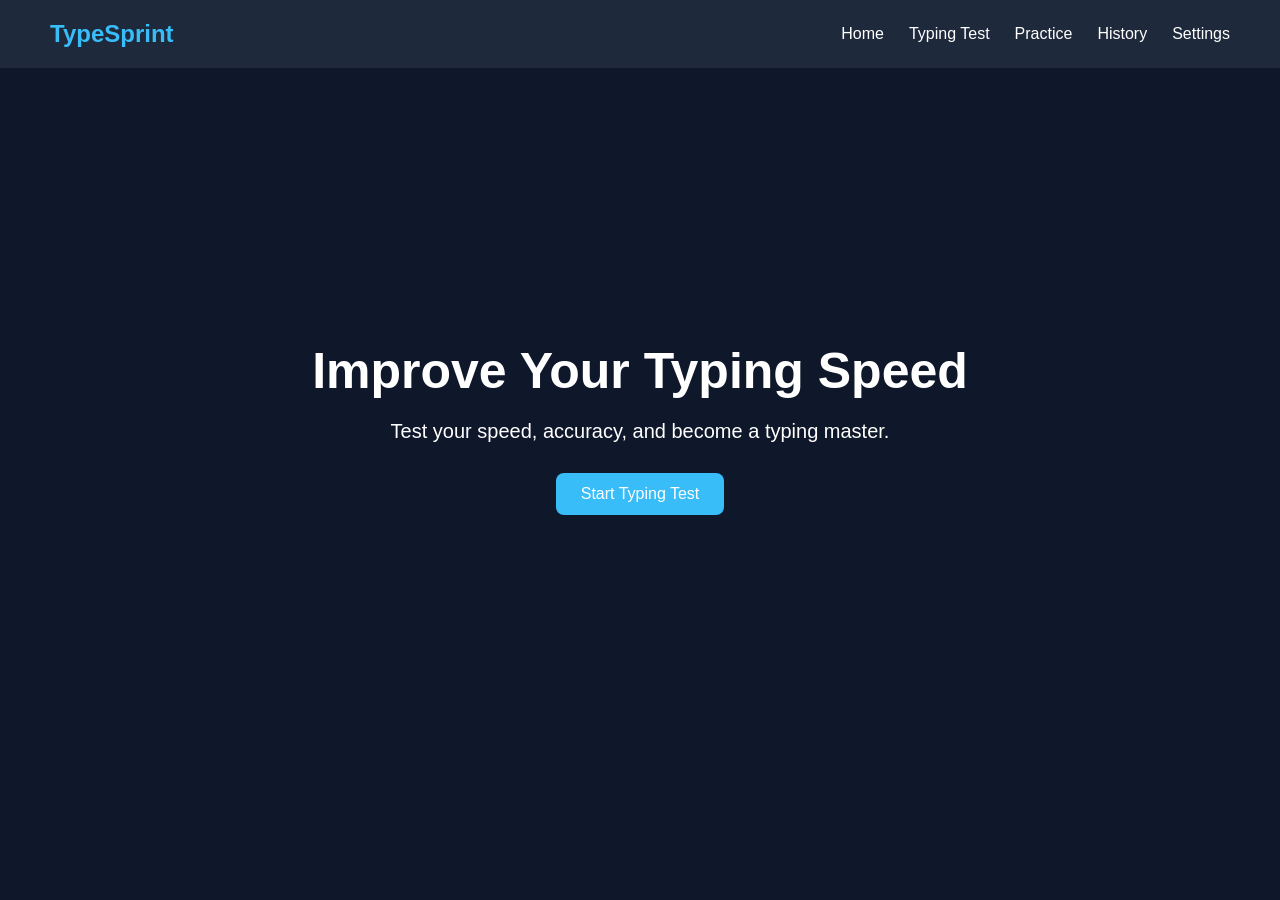
<file: index.html>
<!DOCTYPE html>
<html lang="en">
<head>
    <meta charset="UTF-8">
    <meta name="viewport" content="width=device-width, initial-scale=1.0">
    <title>TypeSprint</title>

    <link rel="stylesheet" href="style.css">
</head>
<body>

    <nav class="navbar">
        <h1 class="logo">TypeSprint</h1>

        <ul class="nav-links">
            <li><a href="index.html">Home</a></li>
            <li><a href="pages/test.html">Typing Test</a></li>
            <li><a href="pages/practice.html">Practice</a></li>
            <li><a href="pages/history.html">History</a></li>
            <li><a href="pages/settings.html">Settings</a></li>
        </ul>
    </nav>

    <section class="hero">
        <h2>Improve Your Typing Speed</h2>
        <p>Test your speed, accuracy, and become a typing master.</p>

        <a href="pages/test.html">
            <button>Start Typing Test</button>
        </a>
    </section>

</body>
</html>
</file>
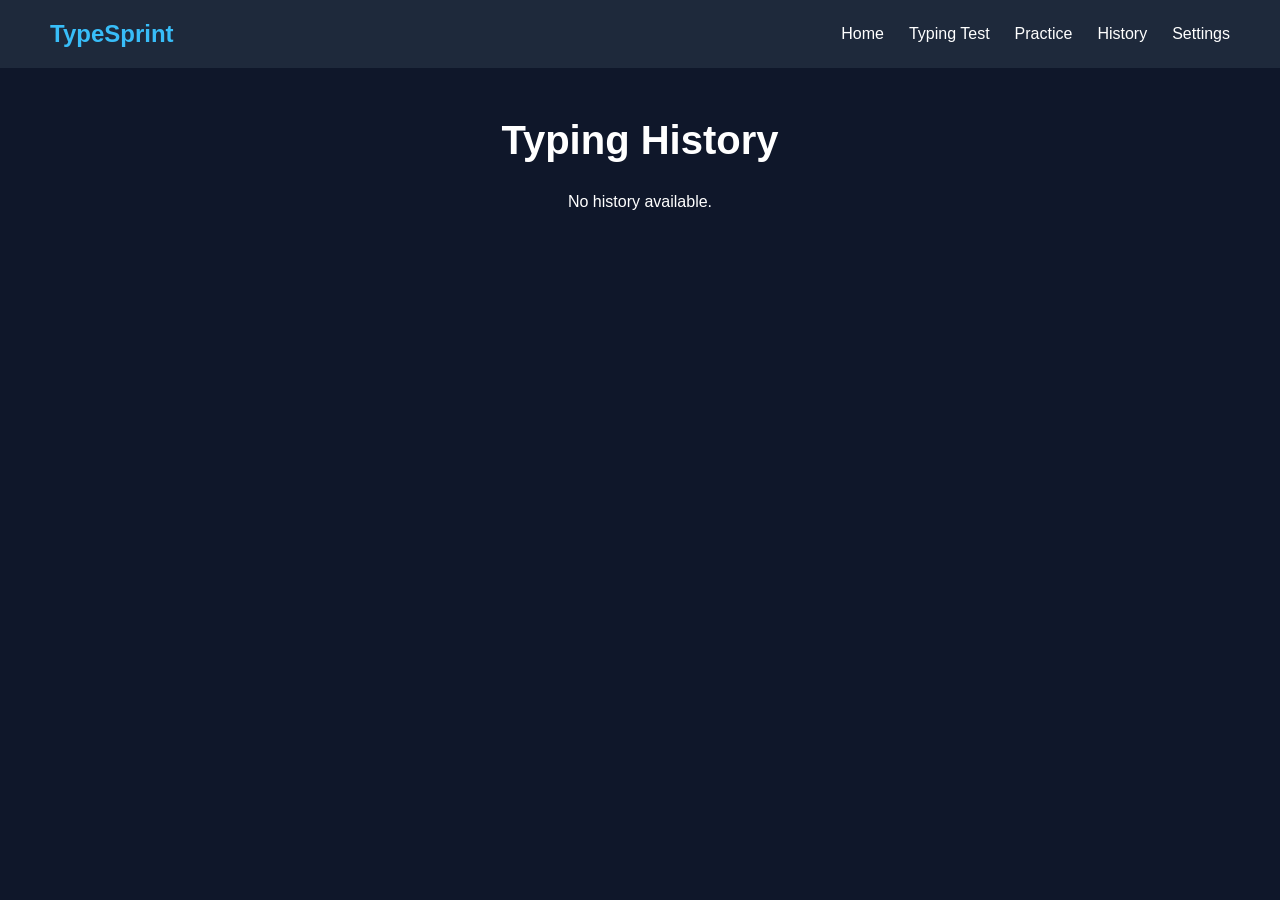
<file: pages/history.html>
<!DOCTYPE html>
<html lang="en">
<head>
    <meta charset="UTF-8">
    <meta name="viewport" content="width=device-width, initial-scale=1.0">
    <title>History</title>

    <link rel="stylesheet" href="../style.css">
</head>
<body>

    <nav class="navbar">

        <h1 class="logo">TypeSprint</h1>

        <ul class="nav-links">
            <li><a href="../index.html">Home</a></li>
            <li><a href="test.html">Typing Test</a></li>
            <li><a href="practice.html">Practice</a></li>
            <li><a href="history.html">History</a></li>
            <li><a href="settings.html">Settings</a></li>
        </ul>

    </nav>

    <section class="test-container">

        <h2>Typing History</h2>

        <div id="historyContainer"></div>

    </section>

    <script src="../script.js"></script>

</body>
</html>
</file>
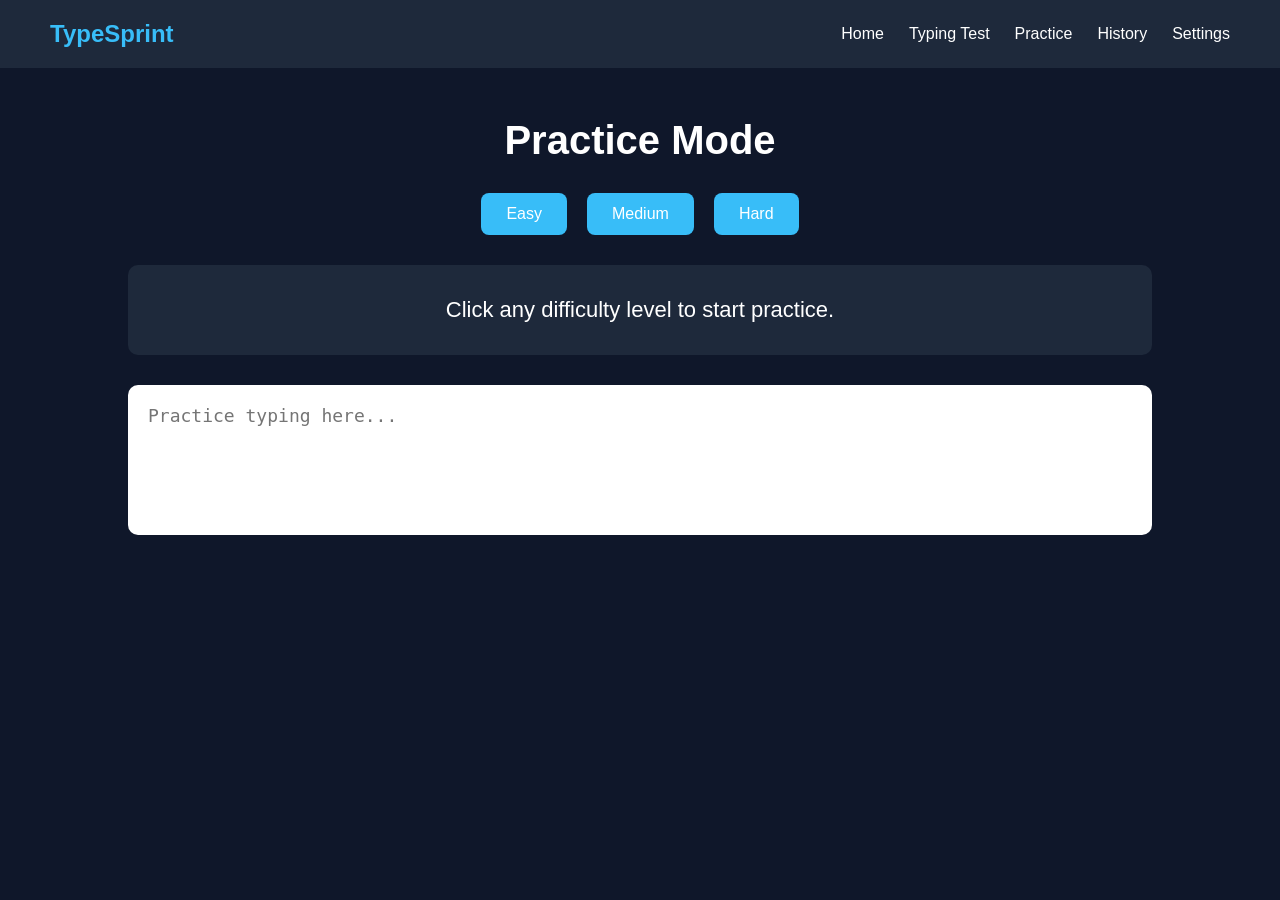
<file: pages/practice.html>
<!DOCTYPE html>
<html lang="en">
<head>
    <meta charset="UTF-8">
    <meta name="viewport" content="width=device-width, initial-scale=1.0">
    <title>Practice Mode</title>

    <link rel="stylesheet" href="../style.css">
</head>
<body>

    <nav class="navbar">

        <h1 class="logo">TypeSprint</h1>

        <ul class="nav-links">
            <li><a href="../index.html">Home</a></li>
            <li><a href="test.html">Typing Test</a></li>
            <li><a href="practice.html">Practice</a></li>
            <li><a href="history.html">History</a></li>
            <li><a href="settings.html">Settings</a></li>
        </ul>

    </nav>

    <section class="test-container">

        <h2>Practice Mode</h2>

        <div class="practice-buttons">

            <button onclick="setDifficulty('easy')">Easy</button>

            <button onclick="setDifficulty('medium')">Medium</button>

            <button onclick="setDifficulty('hard')">Hard</button>

        </div>

       <div class="paragraph" id="practiceParagraph">

    Click any difficulty level to start practice.

</div>

<textarea
    id="practiceInput"
    placeholder="Practice typing here..."
    spellcheck="false"
></textarea>
    </section>

    <script src="../script.js"></script>

</body>
</html>
</file>
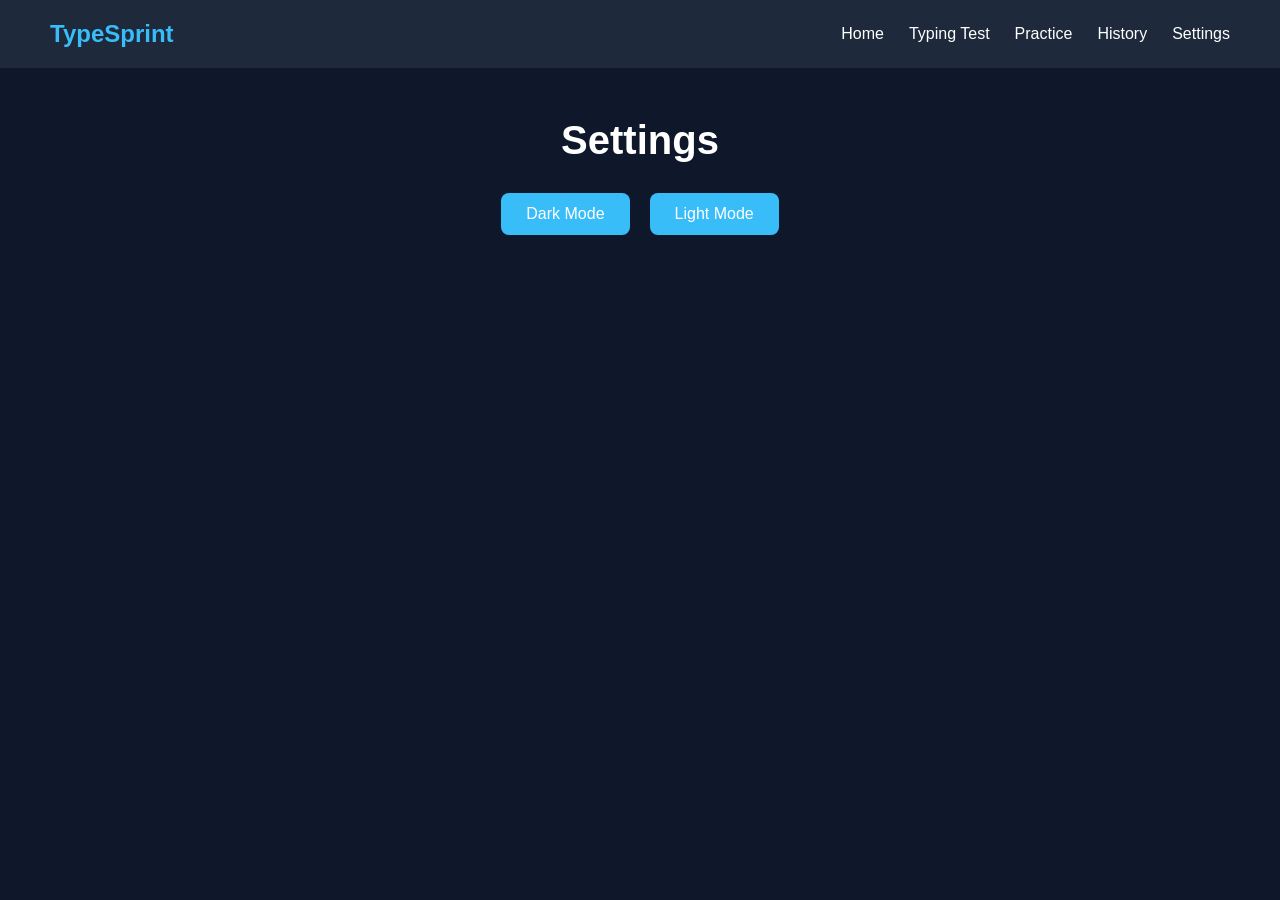
<file: pages/settings.html>
<!DOCTYPE html>
<html lang="en">
<head>
    <meta charset="UTF-8">
    <meta name="viewport" content="width=device-width, initial-scale=1.0">
    <title>Settings</title>

    <link rel="stylesheet" href="../style.css">
</head>
<body>

    <nav class="navbar">

        <h1 class="logo">TypeSprint</h1>

        <ul class="nav-links">
            <li><a href="../index.html">Home</a></li>
            <li><a href="test.html">Typing Test</a></li>
            <li><a href="practice.html">Practice</a></li>
            <li><a href="history.html">History</a></li>
            <li><a href="settings.html">Settings</a></li>
        </ul>

    </nav>

    <section class="test-container">

        <h2>Settings</h2>

        <div class="practice-buttons">

            <button onclick="setTheme('dark')">
                Dark Mode
            </button>

            <button onclick="setTheme('light')">
                Light Mode
            </button>

        </div>

    </section>

    <script src="../script.js"></script>

</body>
</html>
</file>
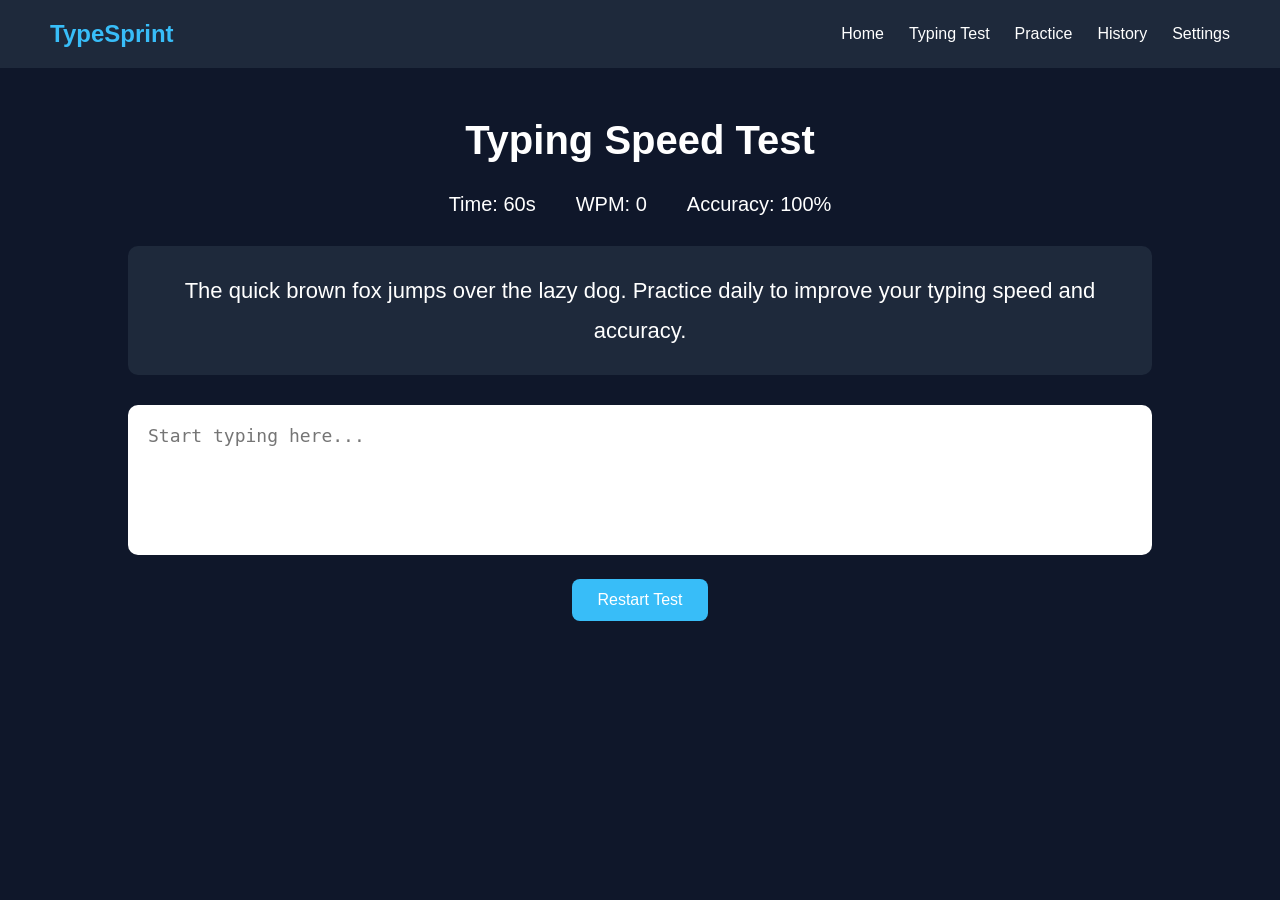
<file: pages/test.html>
<!DOCTYPE html>
<html lang="en">
<head>
    <meta charset="UTF-8">
    <meta name="viewport" content="width=device-width, initial-scale=1.0">
    <title>Typing Test</title>

    <link rel="stylesheet" href="../style.css">
</head>
<body>

    <nav class="navbar">
        <h1 class="logo">TypeSprint</h1>

        <ul class="nav-links">
            <li><a href="../index.html">Home</a></li>
            <li><a href="test.html">Typing Test</a></li>
            <li><a href="practice.html">Practice</a></li>
            <li><a href="history.html">History</a></li>
            <li><a href="settings.html">Settings</a></li>
        </ul>
    </nav>

    <section class="test-container">

        <h2>Typing Speed Test</h2>

        <div class="stats">
            <p>Time: <span id="time">60</span>s</p>
            <p>WPM: <span id="wpm">0</span></p>
            <p>Accuracy: <span id="accuracy">100</span>%</p>
        </div>

       <div class="paragraph" id="paragraph"></div>

        <textarea 
    id="input"
    placeholder="Start typing here..."
    spellcheck="false"
></textarea>

        <button id="restartBtn">Restart Test</button>

    </section>

    <script src="../script.js"></script>

</body>
</html>
</file>
<file: style.css>
*{
    margin: 0;
    padding: 0;
    box-sizing: border-box;
}

body{
    background-color: #0f172a;
    color: white;
    font-family: Arial, Helvetica, sans-serif;
}

.navbar{
    display: flex;
    justify-content: space-between;
    align-items: center;

    padding: 20px 50px;
    background-color: #1e293b;
}

.logo{
    color: #38bdf8;
}

.nav-links{
    display: flex;
    list-style: none;
    gap: 25px;
}

.nav-links a{
    color: white;
    text-decoration: none;
    transition: 0.3s;
}

.nav-links a:hover{
    color: #38bdf8;
}

.hero{
    height: 80vh;

    display: flex;
    flex-direction: column;
    justify-content: center;
    align-items: center;

    text-align: center;
}

.hero h2{
    font-size: 50px;
    margin-bottom: 20px;
}

.hero p{
    font-size: 20px;
    margin-bottom: 30px;
}

button{
    padding: 12px 25px;
    border: none;
    border-radius: 8px;

    background-color: #38bdf8;
    color: white;

    font-size: 16px;
    cursor: pointer;

    transition: 0.3s;
}

button:hover{
    background-color: #0ea5e9;
}
.test-container{
    width: 80%;
    margin: auto;
    margin-top: 50px;

    text-align: center;
}

.test-container h2{
    font-size: 40px;
    margin-bottom: 30px;
}

.stats{
    display: flex;
    justify-content: center;
    gap: 40px;

    margin-bottom: 30px;

    font-size: 20px;
}

.paragraph{
    background-color: #1e293b;

    padding: 25px;
    border-radius: 10px;

    line-height: 1.8;
    font-size: 22px;

    margin-bottom: 30px;
}

textarea{
    width: 100%;
    height: 150px;

    padding: 20px;

    border: none;
    border-radius: 10px;

    font-size: 18px;

    resize: none;
    outline: none;

    margin-bottom: 20px;
}
.correct{
    color: #22c55e;
}

.incorrect{
    color: #ef4444;
}

.practice-buttons{
    display: flex;
    justify-content: center;
    gap: 20px;

    margin-bottom: 30px;
}

.history-card{

    background-color: #1e293b;

    padding: 20px;

    margin-bottom: 20px;

    border-radius: 10px;

    text-align: left;
}
</file>
